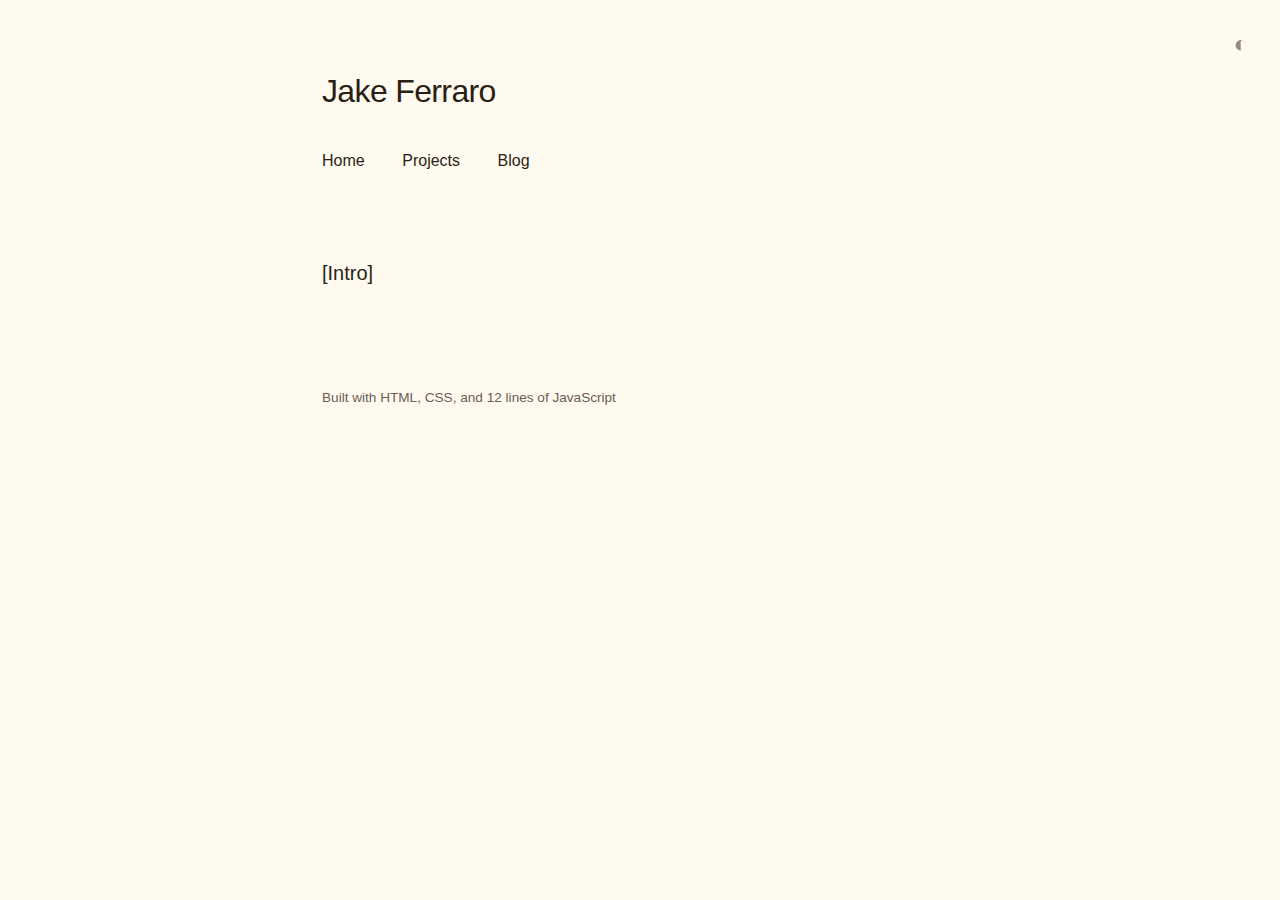
<file: index.html>
<!DOCTYPE html>
<html lang="en">
<head>
    <meta charset="UTF-8">
    <meta name="viewport" content="width=device-width, initial-scale=1.0">
    <meta name="description" content="[Your brief description]">
    <title>Jake Ferraro</title>
    <link rel="stylesheet" href="style.css">
</head>
<body>
    <button class="theme-toggle" onclick="toggleTheme()" aria-label="Toggle theme">◐</button>

    <header>
        <h1><a href="/">Jake Ferraro</a></h1>
        <nav>
            <a href="/">Home</a>
            <a href="/projects.html">Projects</a>
            <a href="/blog.html">Blog</a>
        </nav>
    </header>

    <main>
        <p>[Intro]</p>
    </main>

    <footer>
        <p>Built with HTML, CSS, and 12 lines of JavaScript</p>
    </footer>

    <script src="theme.js"></script>
</body>
</html>
</file>
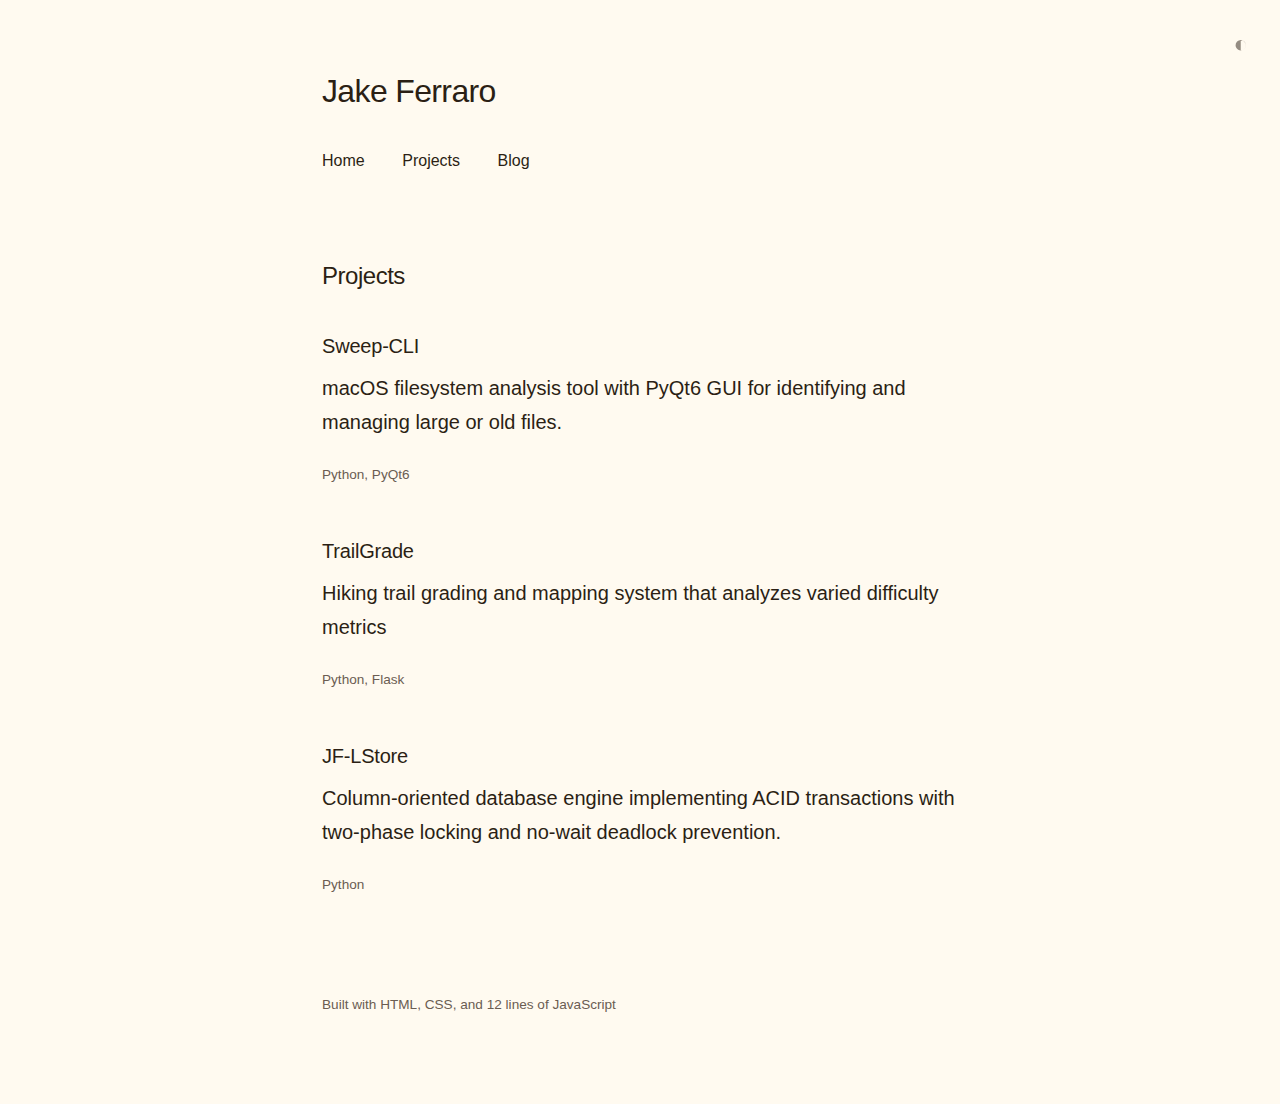
<file: project.html>
<!DOCTYPE html>
<html lang="en">
<head>
    <meta charset="UTF-8">
    <meta name="viewport" content="width=device-width, initial-scale=1.0">
    <meta name="description" content="[Your projects]">
    <title>Projects - Jake Ferraro</title>
    <link rel="stylesheet" href="style.css">
</head>
<body>
    <button class="theme-toggle" onclick="toggleTheme()" aria-label="Toggle theme">◐</button>

    <header>
        <h1><a href="/">Jake Ferraro</a></h1>
        <nav>
            <a href="/">Home</a>
            <a href="/projects.html">Projects</a>
            <a href="/blog.html">Blog</a>
        </nav>
    </header>

    <main>
        <h2>Projects</h2>
        
        <div class="project">
            <h3><a href="https://github.com/jakeferraro/sweep-cli">Sweep-CLI</a></h3>
            <p>macOS filesystem analysis tool with PyQt6 GUI for identifying and managing large or old files.</p>
            <div class="tech-stack">Python, PyQt6</div>
        </div>

        <div class="project">
            <h3><a href="https://github.com/jakeferraro/TrailGrade">TrailGrade</a></h3>
            <p>Hiking trail grading and mapping system that analyzes varied difficulty metrics</p>
            <div class="tech-stack">Python, Flask</div>
        </div>

        <div class="project">
            <h3><a href="https://github.com/jakeferraro/jf-lstore">JF-LStore</a></h3>
            <p>Column-oriented database engine implementing ACID transactions with two-phase locking and no-wait deadlock prevention.</p>
            <div class="tech-stack">Python</div>
        </div>
        
    </main>

    <footer>
        <p>Built with HTML, CSS, and 12 lines of JavaScript</p>
    </footer>

    <script src="theme.js"></script>
</body>
</html>
</file>
<file: style.css>
:root {
    --spruce: 40, 38, 32;
    --laurel: 214, 225, 213;
    --bg: #fffaf0;
    --text: #2b1f14;
    --text-secondary: #6b5d52;
    --link: #2b1f14;
}

[data-theme="dark"] {
    --bg: rgb(var(--spruce));
    --text: rgb(var(--laurel));
    --text-secondary: rgb(var(--laurel), .6);
    --link: rgb(var(--laurel));
}

* {
    margin: 0;
    padding: 0;
    box-sizing: border-box;
}

body {
    font-family: -apple-system, BlinkMacSystemFont, "Helvetica Neue", "Segoe UI", Arial, sans-serif;
    font-size: 20px;
    line-height: 1.7;
    color: var(--text);
    background: var(--bg);
    max-width: 700px;
    margin: 0 auto;
    padding: 4rem 2rem;
    transition: background 0.2s, color 0.2s;
}

header {
    margin-bottom: 5rem;
}

h1 {
    font-size: 2rem;
    font-weight: 400;
    margin-bottom: 1.5rem;
    letter-spacing: -0.02em;
}

h1 a {
    text-decoration: none;
}

h1 a:hover {
    opacity: 0.6;
}

nav a {
    margin-right: 2rem;
    text-decoration: none;
    color: var(--link);
    font-size: 1rem;
}

nav a:hover {
    opacity: 0.6;
}

h2 {
    font-size: 1.5rem;
    font-weight: 400;
    margin: 4rem 0 2rem;
    letter-spacing: -0.02em;
}

h3 {
    font-size: 1.25rem;
    font-weight: 400;
    margin-bottom: 0.5rem;
    letter-spacing: -0.01em;
}

section {
    margin-bottom: 4rem;
}

p {
    margin-bottom: 1.5rem;
}

a {
    color: var(--link);
    text-decoration: underline;
    text-decoration-color: rgba(43, 31, 20, 0.3);
    text-underline-offset: 0.15em;
}

[data-theme="dark"] a {
    text-decoration-color: rgba(214, 225, 213, 0.3);
}

a:hover {
    text-decoration-color: var(--link);
}

.theme-toggle {
    position: fixed;
    top: 2rem;
    right: 2rem;
    background: none;
    border: none;
    color: var(--text);
    font-size: 1.5rem;
    cursor: pointer;
    opacity: 0.5;
    padding: 0;
    line-height: 1;
}

.theme-toggle:hover {
    opacity: 1;
}

article {
    margin-bottom: 3rem;
}

.post-meta {
    color: var(--text-secondary);
    font-size: 0.9rem;
    margin-bottom: 0.5rem;
    font-family: -apple-system, BlinkMacSystemFont, "Segoe UI", sans-serif;
}

article h3 a {
    text-decoration: none;
}

article h3 a:hover {
    text-decoration: underline;
}

.project {
    margin-bottom: 3rem;
}

.project h3 a {
    text-decoration: none;
}

.project h3 a:hover {
    text-decoration: underline;
}

.tech-stack {
    font-size: 0.85rem;
    color: var(--text-secondary);
    margin-top: 0.5rem;
    font-family: -apple-system, BlinkMacSystemFont, "Segoe UI", sans-serif;
}

.post h2 {
    margin-top: 0;
    margin-bottom: 2rem;
}

.post h3 {
    margin-top: 3rem;
}

.post-nav {
    margin-top: 4rem;
    padding-top: 2rem;
}

code {
    font-family: "SF Mono", Consolas, Monaco, monospace;
    font-size: 0.9em;
}

pre {
    background: rgba(0, 0, 0, 0.05);
    padding: 1rem;
    overflow-x: auto;
    margin: 1.5rem 0;
}

[data-theme="dark"] pre {
    background: rgba(255, 255, 255, 0.05);
}

pre code {
    font-size: 0.85rem;
}

footer {
    margin-top: 6rem;
    font-size: 0.85rem;
    color: var(--text-secondary);
    font-family: -apple-system, BlinkMacSystemFont, "Segoe UI", sans-serif;
}

@media (max-width: 768px) {
    body {
        font-size: 18px;
        padding: 3rem 1.5rem;
    }
    
    h1 {
        font-size: 1.75rem;
    }
    
    h2 {
        font-size: 1.35rem;
    }
    
    .theme-toggle {
        top: 1.5rem;
        right: 1.5rem;
    }
}
</file>
